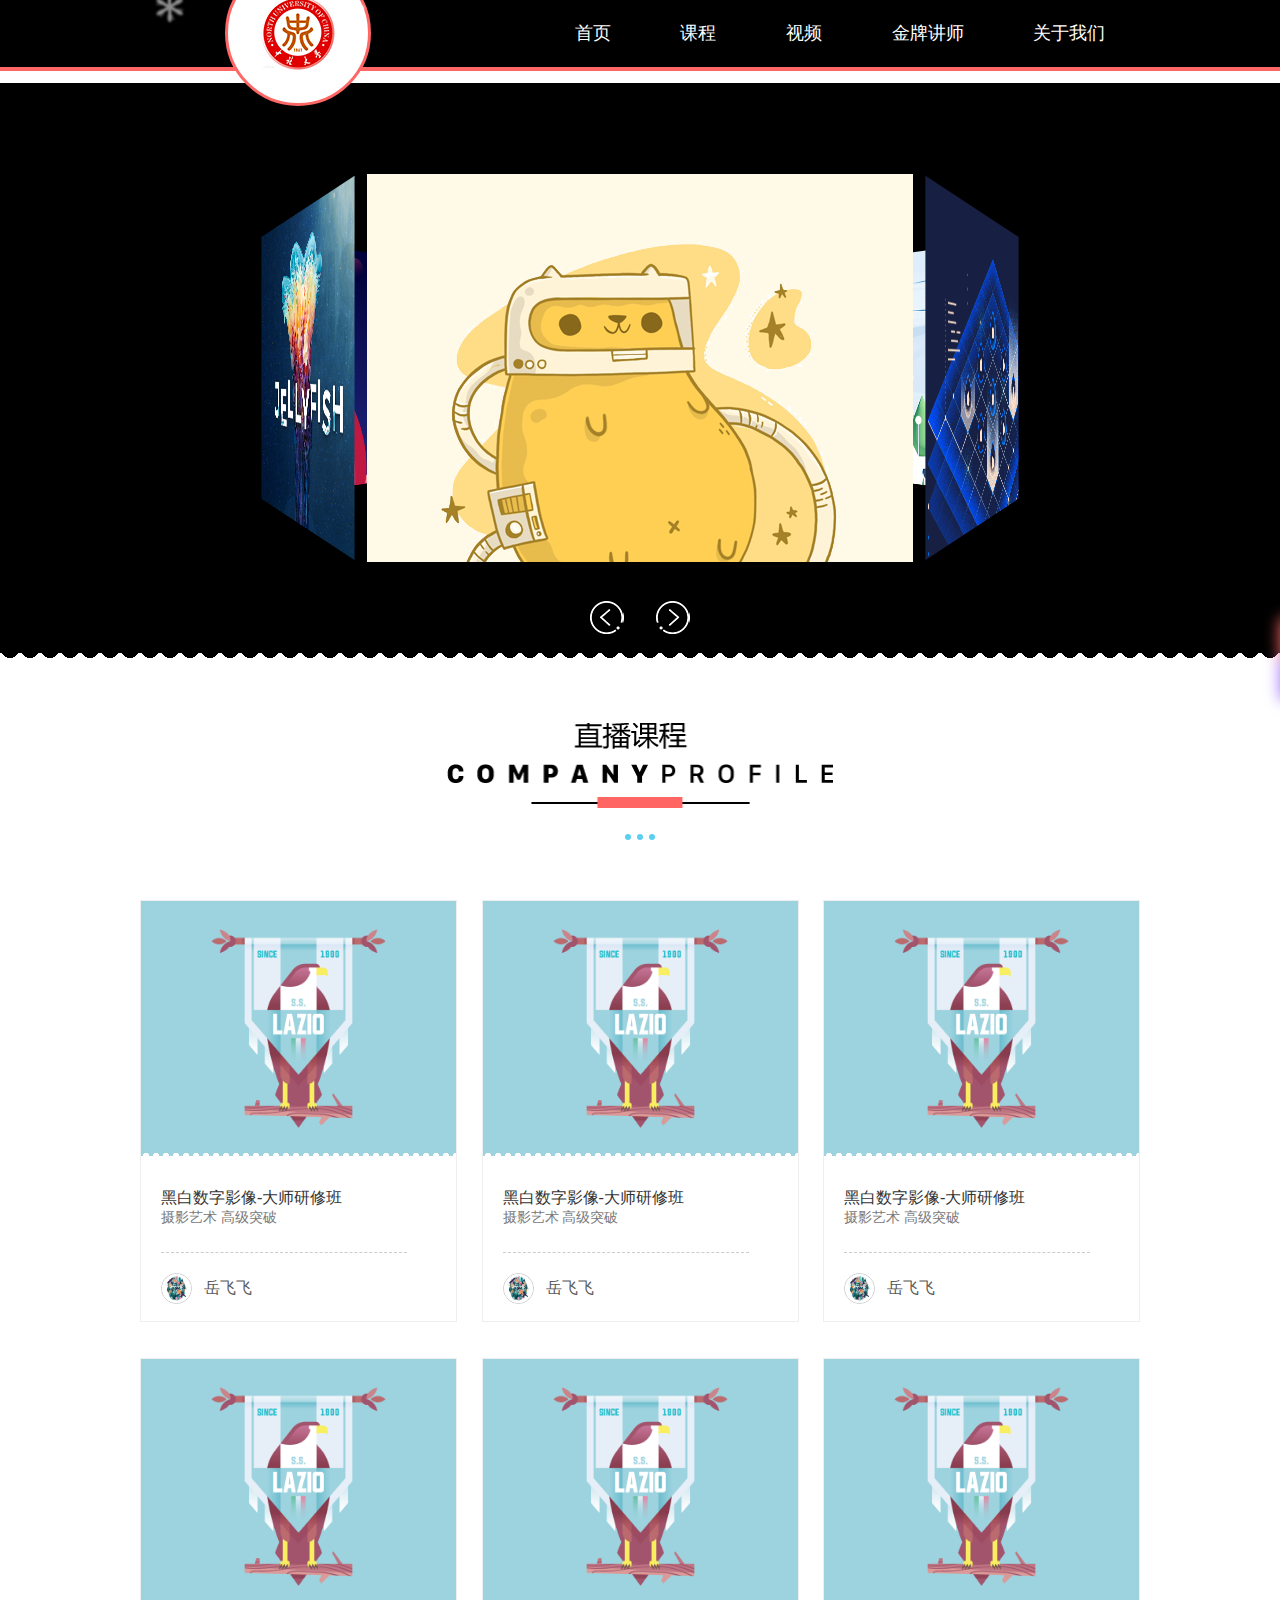
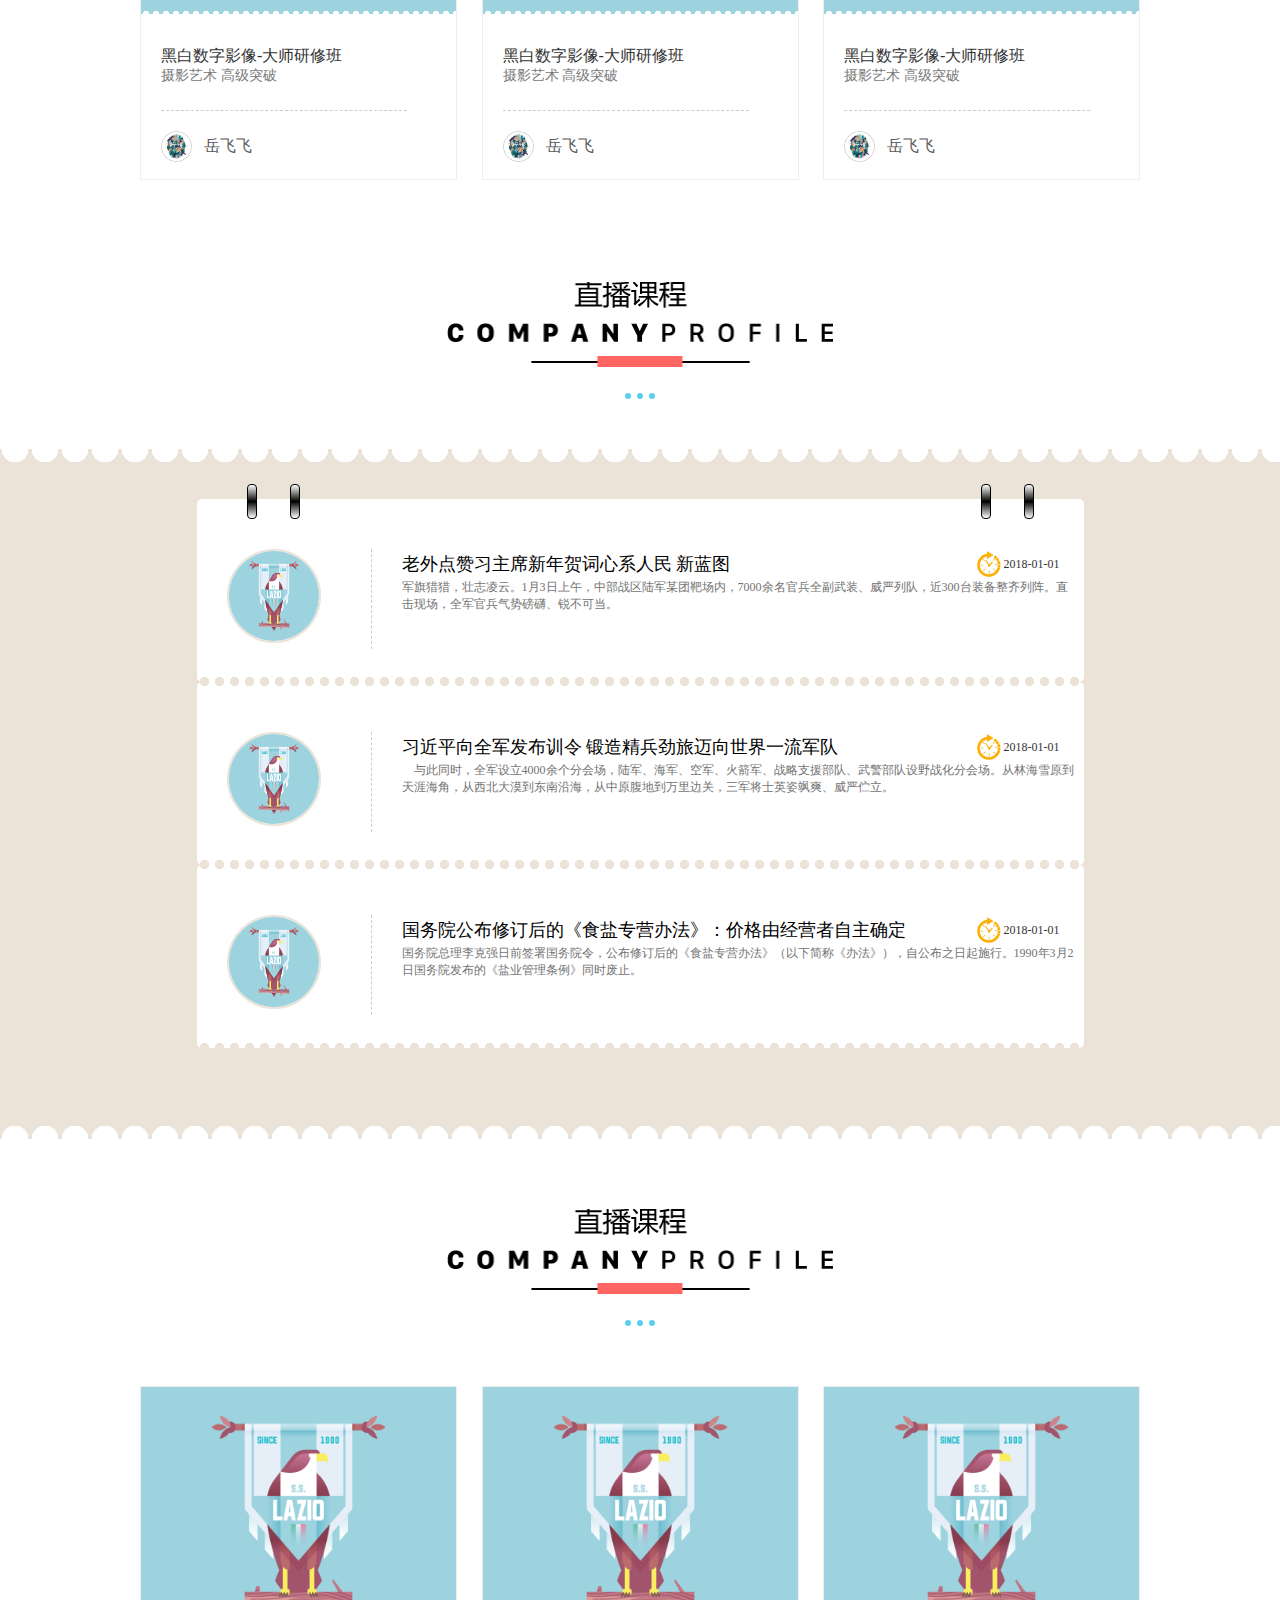
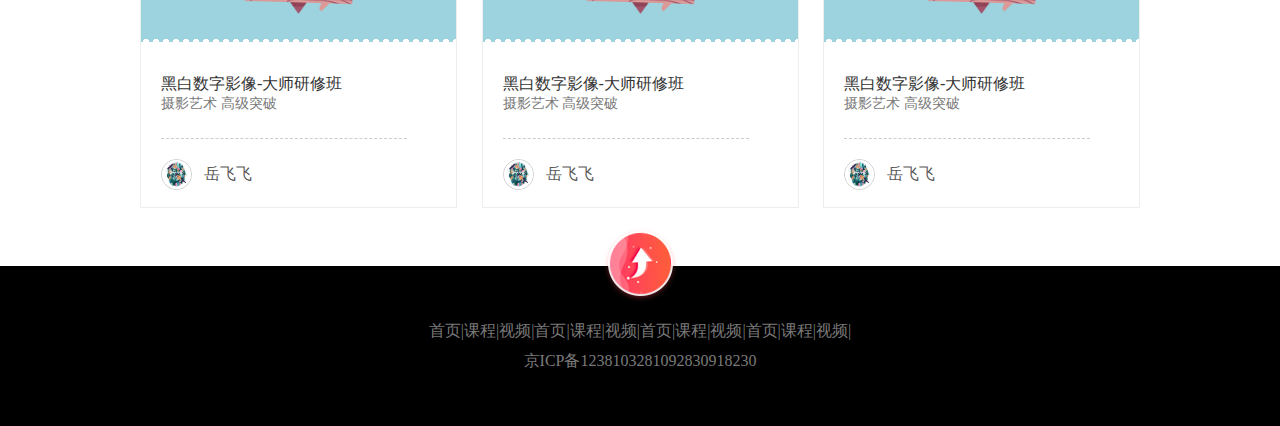
<file: video-master/index.html>
<!doctype html>
<html lang="en">
<head>
    <meta charset="UTF-8">
    <meta name="viewport"
          content="width=device-width, user-scalable=no, initial-scale=1.0, maximum-scale=1.0, minimum-scale=1.0">
    <meta http-equiv="X-UA-Compatible" content="ie=edge">
    <title>Document</title>
    <link rel="stylesheet" href="index.css">
</head>
<body>
<header class="top-head">
    <div class="top-middle">
        <div class="top-logo"></div>
        <nav class="top-nav">
            <ul>
                <li><a href="#">首页</a></li>
                <li class="course"><a href="#">课程</a>
                    <ul class="top-list">
                        <li>平面课程 Plane course</li>
                        <li>平面课程 Plane course</li>
                        <li>平面课程 Plane course</li>
                        <li>平面课程 Plane course</li>
                        <li>平面课程 Plane course</li>
                    </ul>
                </li>
                <li><a href="#">视频</a></li>
                <li><a href="#">金牌讲师</a></li>
                <li><a href="#">关于我们</a></li>
            </ul>
        </nav>
    </div>
</header>
<div class="top-line"></div>
<div class="banner-box">
    <div class="banner">
        <ul>
            <li></li>
            <li></li>
            <li></li>
            <li></li>
            <li></li>
            <li></li>
        </ul>
        <div class="banner-arrow">
            <div class="banner-prev"></div>
            <div class="banner-next"></div>
        </div>
        <div class="banner-bottom"></div>
    </div>
</div>
<div class="content-box">
    <div class="content-title"></div>
    <div class="content-pagers">
        <div></div>
        <div></div>
        <div></div>
    </div>
    <div class="video-list">
        <div class="video-item">
            <div class="video-thumb">
                <img src="video.png" alt="">
                <div class="video-box">
                    <div class="video-mask">
                        <div class="video-time">课时:45min</div>
                        <div class="video-number">200人在学习</div>
                    </div>
                </div>
            </div>
            <div class="video-border"></div>
            <div class="video-title">
                <p>黑白数字影像-大师研修班</p>
                <p>摄影艺术 高级突破</p>
            </div>
            <div class="video-author">
                <img src="pic.png" alt="">
                <span>岳飞飞</span>
            </div>
        </div>
        <div class="video-item">
            <div class="video-thumb">
                <img src="video.png" alt="">
                <div class="video-box">
                    <div class="video-mask">
                        <div class="video-time">课时:45min</div>
                        <div class="video-number">200人在学习</div>
                    </div>
                </div>
            </div>
            <div class="video-border"></div>
            <div class="video-title">
                <p>黑白数字影像-大师研修班</p>
                <p>摄影艺术 高级突破</p>
            </div>
            <div class="video-author">
                <img src="pic.png" alt="">
                <span>岳飞飞</span>
            </div>
        </div>
        <div class="video-item">
            <div class="video-thumb">
                <img src="video.png" alt="">
                <div class="video-box">
                    <div class="video-mask">
                        <div class="video-time">课时:45min</div>
                        <div class="video-number">200人在学习</div>
                    </div>
                </div>
            </div>
            <div class="video-border"></div>
            <div class="video-title">
                <p>黑白数字影像-大师研修班</p>
                <p>摄影艺术 高级突破</p>
            </div>
            <div class="video-author">
                <img src="pic.png" alt="">
                <span>岳飞飞</span>
            </div>
        </div>
        <div class="video-item">
            <div class="video-thumb">
                <img src="video.png" alt="">
                <div class="video-box">
                    <div class="video-mask">
                        <div class="video-time">课时:45min</div>
                        <div class="video-number">200人在学习</div>
                    </div>
                </div>
            </div>
            <div class="video-border"></div>
            <div class="video-title">
                <p>黑白数字影像-大师研修班</p>
                <p>摄影艺术 高级突破</p>
            </div>
            <div class="video-author">
                <img src="pic.png" alt="">
                <span>岳飞飞</span>
            </div>
        </div>
        <div class="video-item">
            <div class="video-thumb">
                <img src="video.png" alt="">
                <div class="video-box">
                    <div class="video-mask">
                        <div class="video-time">课时:45min</div>
                        <div class="video-number">200人在学习</div>
                    </div>
                </div>
            </div>
            <div class="video-border"></div>
            <div class="video-title">
                <p>黑白数字影像-大师研修班</p>
                <p>摄影艺术 高级突破</p>
            </div>
            <div class="video-author">
                <img src="pic.png" alt="">
                <span>岳飞飞</span>
            </div>
        </div>
        <div class="video-item">
            <div class="video-thumb">
                <img src="video.png" alt="">
                <div class="video-box">
                    <div class="video-mask">
                        <div class="video-time">课时:45min</div>
                        <div class="video-number">200人在学习</div>
                    </div>
                </div>
            </div>
            <div class="video-border"></div>
            <div class="video-title">
                <p>黑白数字影像-大师研修班</p>
                <p>摄影艺术 高级突破</p>
            </div>
            <div class="video-author">
                <img src="pic.png" alt="">
                <span>岳飞飞</span>
            </div>
        </div>
    </div>
    <div class="content-title2"></div>
    <div class="content-pagers">
        <div></div>
        <div></div>
        <div></div>
    </div>
</div>
<div class="news-box">
    <div class="news-line1"></div>
    <div class="news-line2"></div>
    <div class="news-container">
        <div class="news-clip1"></div>
        <div class="news-clip2"></div>
        <div class="news-clip3"></div>
        <div class="news-clip4"></div>
        <div class="news-list">
            <div class="news-thumb">
                <img src="video.png" alt="">
            </div>
            <div class="news-content">
                <div class="news-title">
                    <span>老外点赞习主席新年贺词心系人民 新蓝图</span>
                    <div class="news-date">2018-01-01</div>
                </div>
                <div class="news-description">
                    军旗猎猎，壮志凌云。1月3日上午，中部战区陆军某团靶场内，7000余名官兵全副武装、威严列队，近300台装备整齐列阵。直击现场，全军官兵气势磅礴、锐不可当。
                </div>
            </div>
            <div class="news-border"></div>
        </div>
        <div class="news-list">
            <div class="news-thumb">
                <img src="video.png" alt="">
            </div>
            <div class="news-content">
                <div class="news-title">
                    <span>习近平向全军发布训令 锻造精兵劲旅迈向世界一流军队</span>
                    <div class="news-date">2018-01-01</div>
                </div>
                <div class="news-description">
                    　与此同时，全军设立4000余个分会场，陆军、海军、空军、火箭军、战略支援部队、武警部队设野战化分会场。从林海雪原到天涯海角，从西北大漠到东南沿海，从中原腹地到万里边关，三军将士英姿飒爽、威严伫立。
                </div>
            </div>
            <div class="news-border"></div>
        </div>
        <div class="news-list">
            <div class="news-thumb">
                <img src="video.png" alt="">
            </div>
            <div class="news-content">
                <div class="news-title">
                    <span>国务院公布修订后的《食盐专营办法》：价格由经营者自主确定</span>
                    <div class="news-date">2018-01-01</div>
                </div>
                <div class="news-description">
                    国务院总理李克强日前签署国务院令，公布修订后的《食盐专营办法》（以下简称《办法》），自公布之日起施行。1990年3月2日国务院发布的《盐业管理条例》同时废止。


                </div>
            </div>
            <div class="news-border"></div>
        </div>
    </div>
</div>
<div class="content-box">
    <div class="content-title"></div>
    <div class="content-pagers">
        <div></div>
        <div></div>
        <div></div>
    </div>
    <div class="video-list two">
        <div class="video-item">
            <div class="video-thumb">
                <img src="video.png" alt="">
                <div class="video-box">
                    <div class="video-mask">
                        <div class="video-time">课时:45min</div>
                        <div class="video-number">200人在学习</div>
                    </div>
                </div>
            </div>
            <div class="video-border"></div>
            <div class="video-title">
                <p>黑白数字影像-大师研修班</p>
                <p>摄影艺术 高级突破</p>
            </div>
            <div class="video-author">
                <img src="pic.png" alt="">
                <span>岳飞飞</span>
            </div>
        </div>
        <div class="video-item">
            <div class="video-thumb">
                <img src="video.png" alt="">
                <div class="video-box">
                    <div class="video-mask">
                        <div class="video-time">课时:45min</div>
                        <div class="video-number">200人在学习</div>
                    </div>
                </div>
            </div>
            <div class="video-border"></div>
            <div class="video-title">
                <p>黑白数字影像-大师研修班</p>
                <p>摄影艺术 高级突破</p>
            </div>
            <div class="video-author">
                <img src="pic.png" alt="">
                <span>岳飞飞</span>
            </div>
        </div>
        <div class="video-item">
            <div class="video-thumb">
                <img src="video.png" alt="">
                <div class="video-box">
                    <div class="video-mask">
                        <div class="video-time">课时:45min</div>
                        <div class="video-number">200人在学习</div>
                    </div>
                </div>
            </div>
            <div class="video-border"></div>
            <div class="video-title">
                <p>黑白数字影像-大师研修班</p>
                <p>摄影艺术 高级突破</p>
            </div>
            <div class="video-author">
                <img src="pic.png" alt="">
                <span>岳飞飞</span>
            </div>
        </div>
    </div>
</div>
<div class="bottom">
    <div class="totop"></div>
    <div class="links">
        首页|课程|视频|首页|课程|视频|首页|课程|视频|首页|课程|视频|
    </div>
    <div class="links">
        京ICP备1238103281092830918230
    </div>
</div>
<div class="rightbar">
    <div class="btn1">
        <div class="contect-us">联系我们</div>
        <div class="engtitle">CONTEXT US</div>
        <div class="qq">
            <img src="QQ.png" alt="">
            <span>123456789</span>
        </div>
        <div class="phone">
            <img src="dianhua.png" alt="">
            <span>123456789</span>
        </div>
    </div>
    <div class="btn2">
        <div class="join">加入公众号</div>
        <div class="engtitle">JOIN US</div>
        <div class="ewm">
            <img src="ewm.png" alt="">
        </div>
    </div>
</div>
</body>
<script src="jquery.min.js"></script>
<script src="jquery.transit.js"></script>
<script src="snow.js"></script>
<script>
    createsnow();
    var flag=true;
    $(".course").click(function () {
        $(this).toggleClass("active");
        if (flag) {
            $(".top-list").show();
            $(".top-list li").each(function (index, obj) {
                $(obj).css({
                    opacity: 0,
                    transform: "rotateX(0deg)",
                    animation: "menu .3s linear forwards " + 0.2 * index + "s"
                })
            })
        } else {
            $(".top-list li").each(function (index, obj) {
                $(obj).css({
                    opacity: 1,
                    transform: "rotateX(0deg)",
                    animation: "menu1 0.3s linear forwards " + (1 - 0.2 * index) + "s"
                })
                setTimeout(function () {
                    $(".top-list").hide();
                }, 1000)
            })
        }
        flag= !flag;
    });

    $(".banner-next").click(function () {
        $(".banner ul").css("rotateY", "-=60");
    });
    $(".banner-prev").click(function () {
        $(".banner ul").css("rotateY", "+=60");
    });
    $(".banner").on("mousedown", function (e) {
        console.log(e.offsetX);
        $(".banner").on("mousemove", moveFn);
        function moveFn(e) {
            console.log(e.offsetX);
        }

        $(".banner").on("mouseup", function () {
            $(this).off("mousemove", moveFn);
        })
    });
    var sx=0, sy=0;
    var n=0;
    $(".video-thumb").each(function (index, ele) {
        $(this).data("hover", false);
    });
    $(".video-thumb").mousemove(function (e) {
        var [x, y]=[e.offsetX, e.offsetY];
        var dir=Math.abs(x - sx) > Math.abs(y - sy) ? "hon" : "ver";
        var ori;
        if (dir === "hon") {
            if (x - sx > 0) {
                ori="right"
            } else {
                ori="left"
            }
        } else {
            if (y - sy > 0) {
                ori="bottom"
            } else {
                ori="top";
            }
        }
        $(this).data("ori", ori);
        if (!$(this).data("hover")) {
            var index=$(this).index(".video-thumb");
            n++;
            if (n === 3) {
                $(this).data("hover", true);
                if (dir === "hon") {
                    if (x - sx > 0) {
                        $(".video-mask").eq(index).addClass("leftIn");
                    } else {
                        $(".video-mask").eq(index).addClass("rightIn");
                    }
                    n=0;
                } else {
                    if (y - sy > 0) {
                        $(".video-mask").eq(index).addClass("topIn");
                    } else {
                        $(".video-mask").eq(index).addClass("bottomIn");

                    }
                    n=0;
                }
            }
        }
        sx=x;
        sy=y;
    });
    $(".video-thumb").mouseleave(function () {
        $(this).data("hover", false);
        var index=$(this).index(".video-thumb");
        switch ($(this).data("ori")) {
            case "left":
                $(".video-mask").eq(index).addClass("leftOut");
                break;
            case "right":
                $(".video-mask").eq(index).addClass("rightOut");
                break;
            case "top":
                $(".video-mask").eq(index).addClass("topOut");
                break;
            case "bottom":
                $(".video-mask").eq(index).addClass("bottomOut");
                break;
        }
    });
    $(".video-mask").on("animationend", function () {
        if (!$(this).parent().parent().data("hover")) {
            $(this).attr("class", "video-mask");
        }
    })

    function words(demo) {
        let str=demo.innerHTML;
        demo.style.position="relative";
        demo.innerHTML="";
        let spans=[];
        Array.from(str).forEach(function (ele) {
            let newspan=document.createElement("span");
            newspan.innerHTML=ele;
            newspan.style.cssText="position:relative;left:0;top:0;";
            demo.appendChild(newspan);
            spans.push(newspan);
        });
        demo.onmousemove=function (e) {
            let [x, y]=[e.offsetX, e.offsetY];
            spans.forEach(function (ele) {
                ele.style.top=Math.abs(x - ele.offsetLeft) / 5 - 15 > 0 ? 0 : Math.abs(x - ele.offsetLeft) / 5 - 15 + "px";
            })
        };
        demo.onmouseleave=function () {
            spans.forEach(function (ele) {
                ele.style.transition="all .3s";
                setTimeout(function () {
                    ele.style.top=0;
                }, 0);
                ele.addEventListener("transitionend", function () {
                    ele.style.transition="none";
                })
            })
        }
    }
    $(".video-title p,.news-title span").each(function (index, ele) {
        words(ele);
    });
    $(".totop").click(function () {
        $("html,body").animate({scrollTop: 0}, 500);
    });
    $(window).scroll(function () {
        if ($(this).scrollTop() > 600) {
            $(".rightbar").addClass("active");
        } else {
            $(".rightbar").removeClass("active");
        }
    });
    $(".btn1").hover(function () {
        $(this).finish();
        $(this)
            .animate({width: 221,height:284},300)
    },function () {
        $(this)
            .animate({height:41,width:124},300)
    });
    $(".btn2").hover(function () {
        $(this).finish();
        $(this)
            .animate({width: 221,height:240},300)
    },function () {
        $(this)
            .animate({height:41,width:124},300)
    });
</script>
</html>
</file>
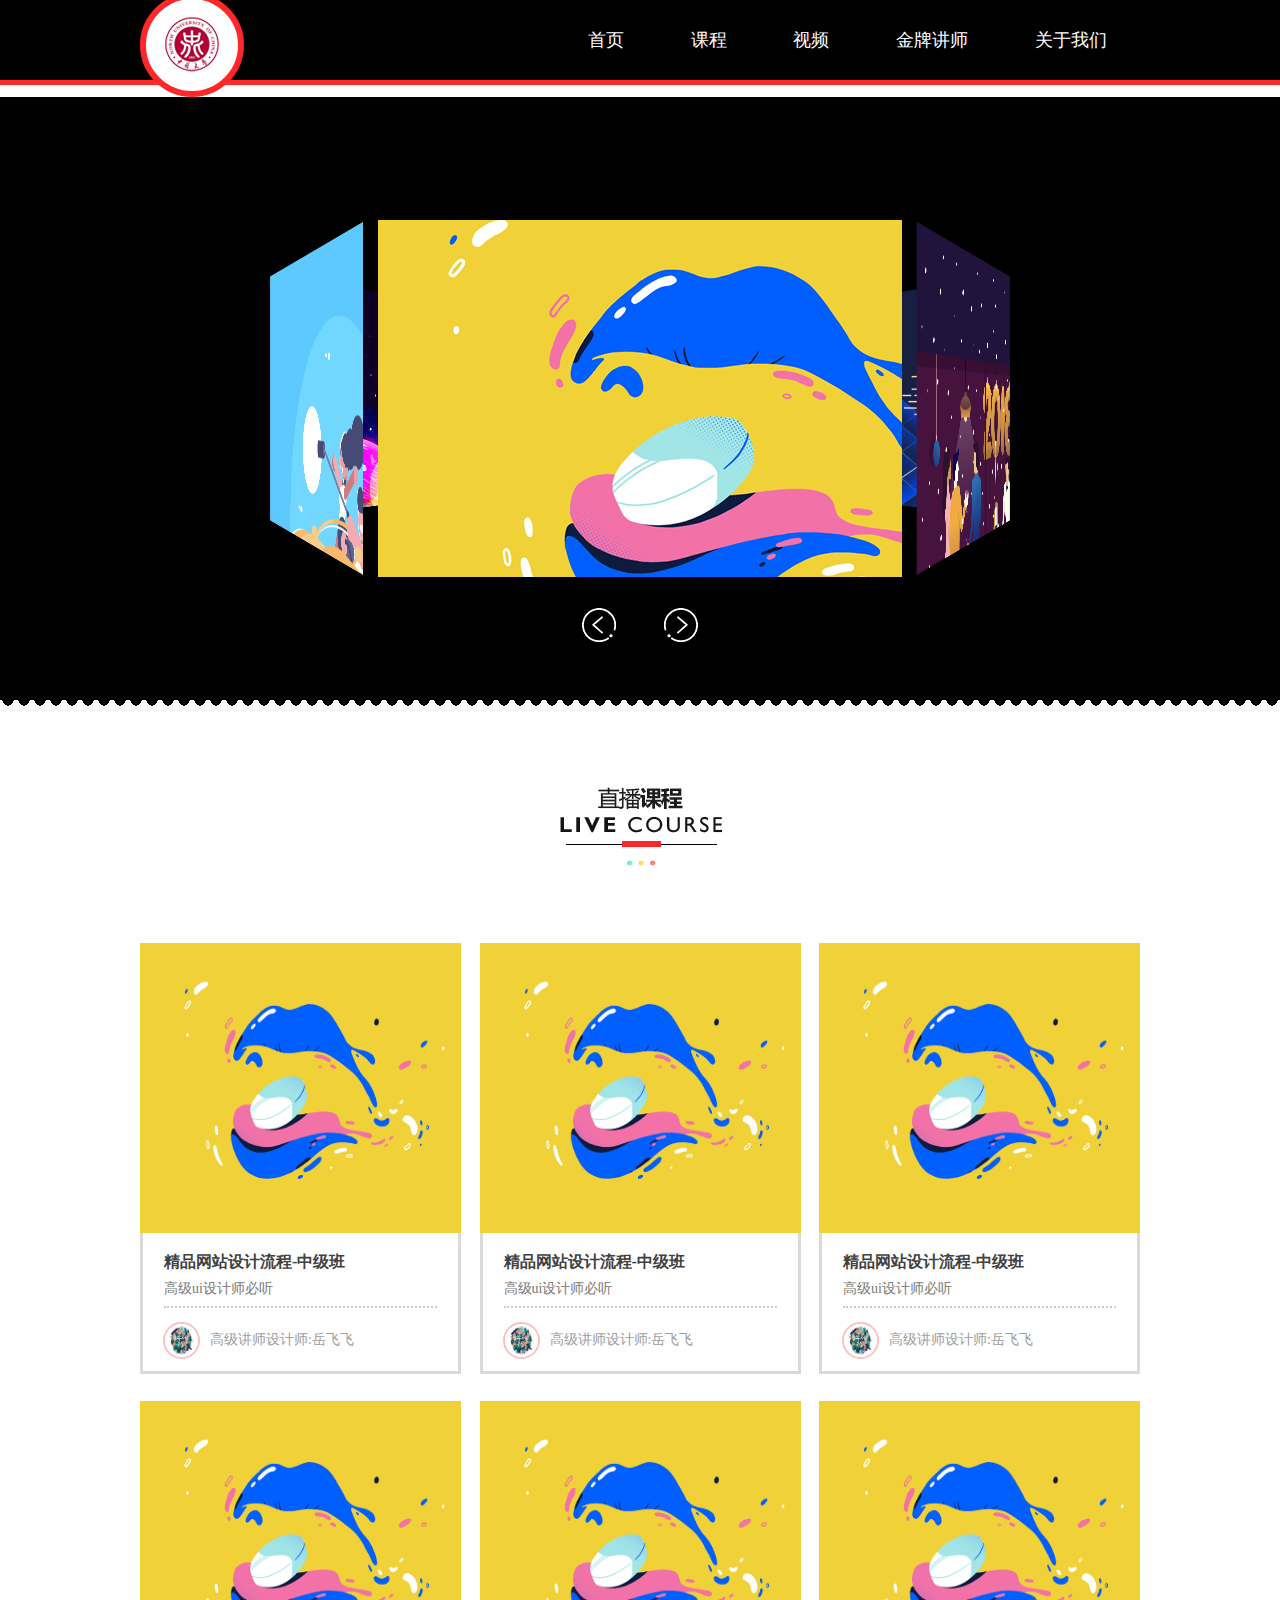
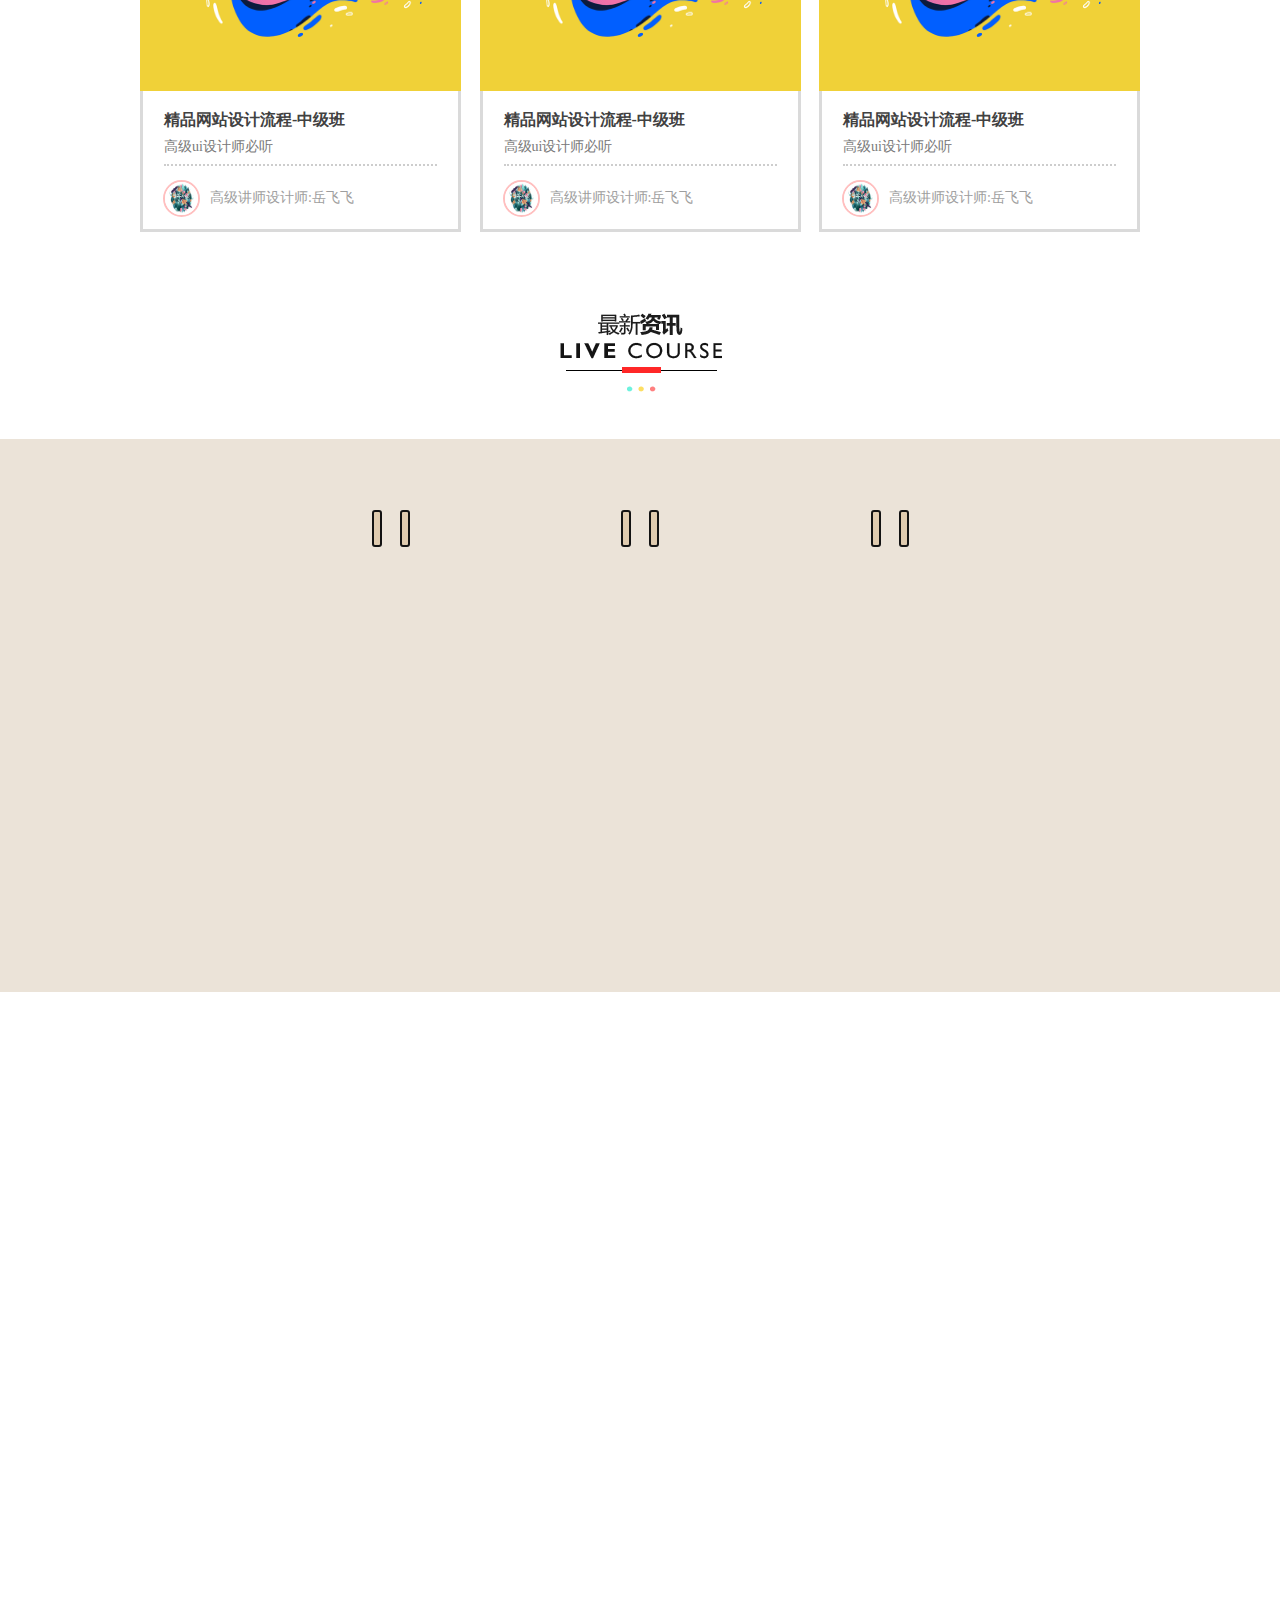
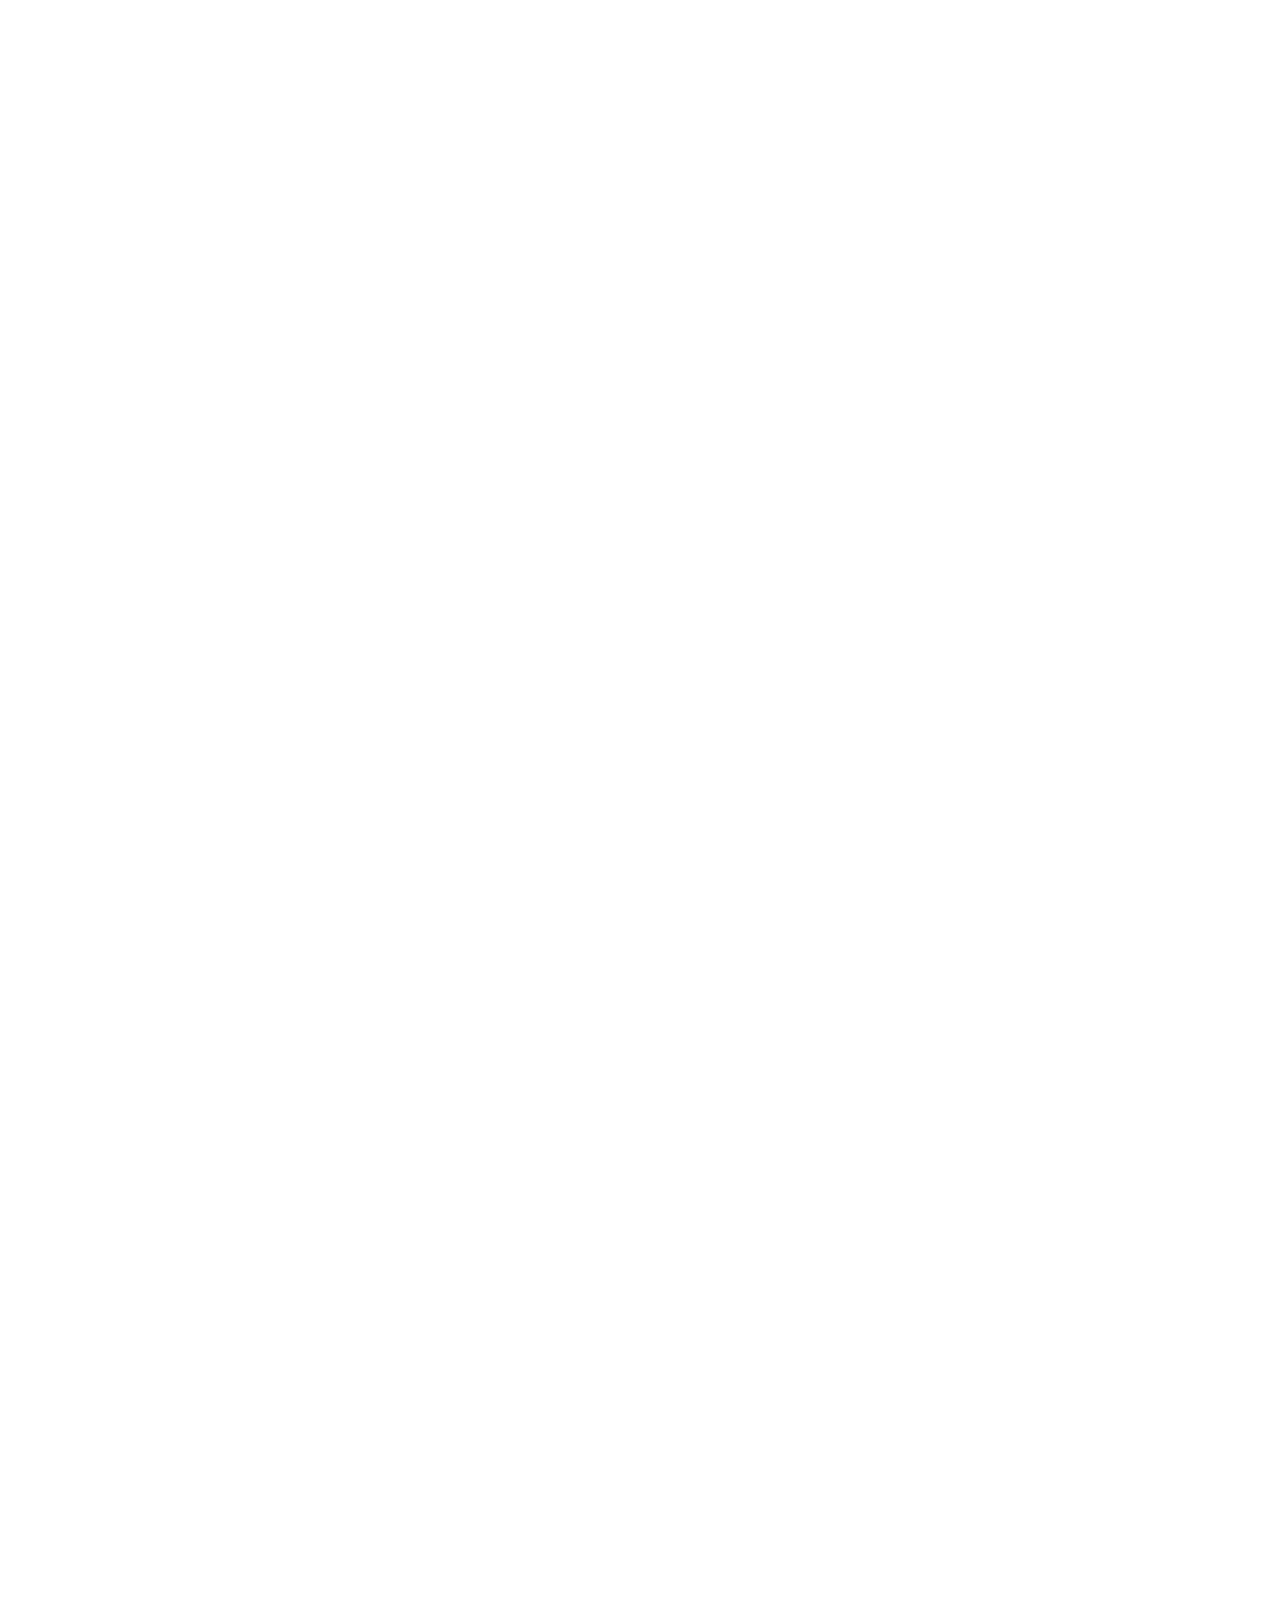
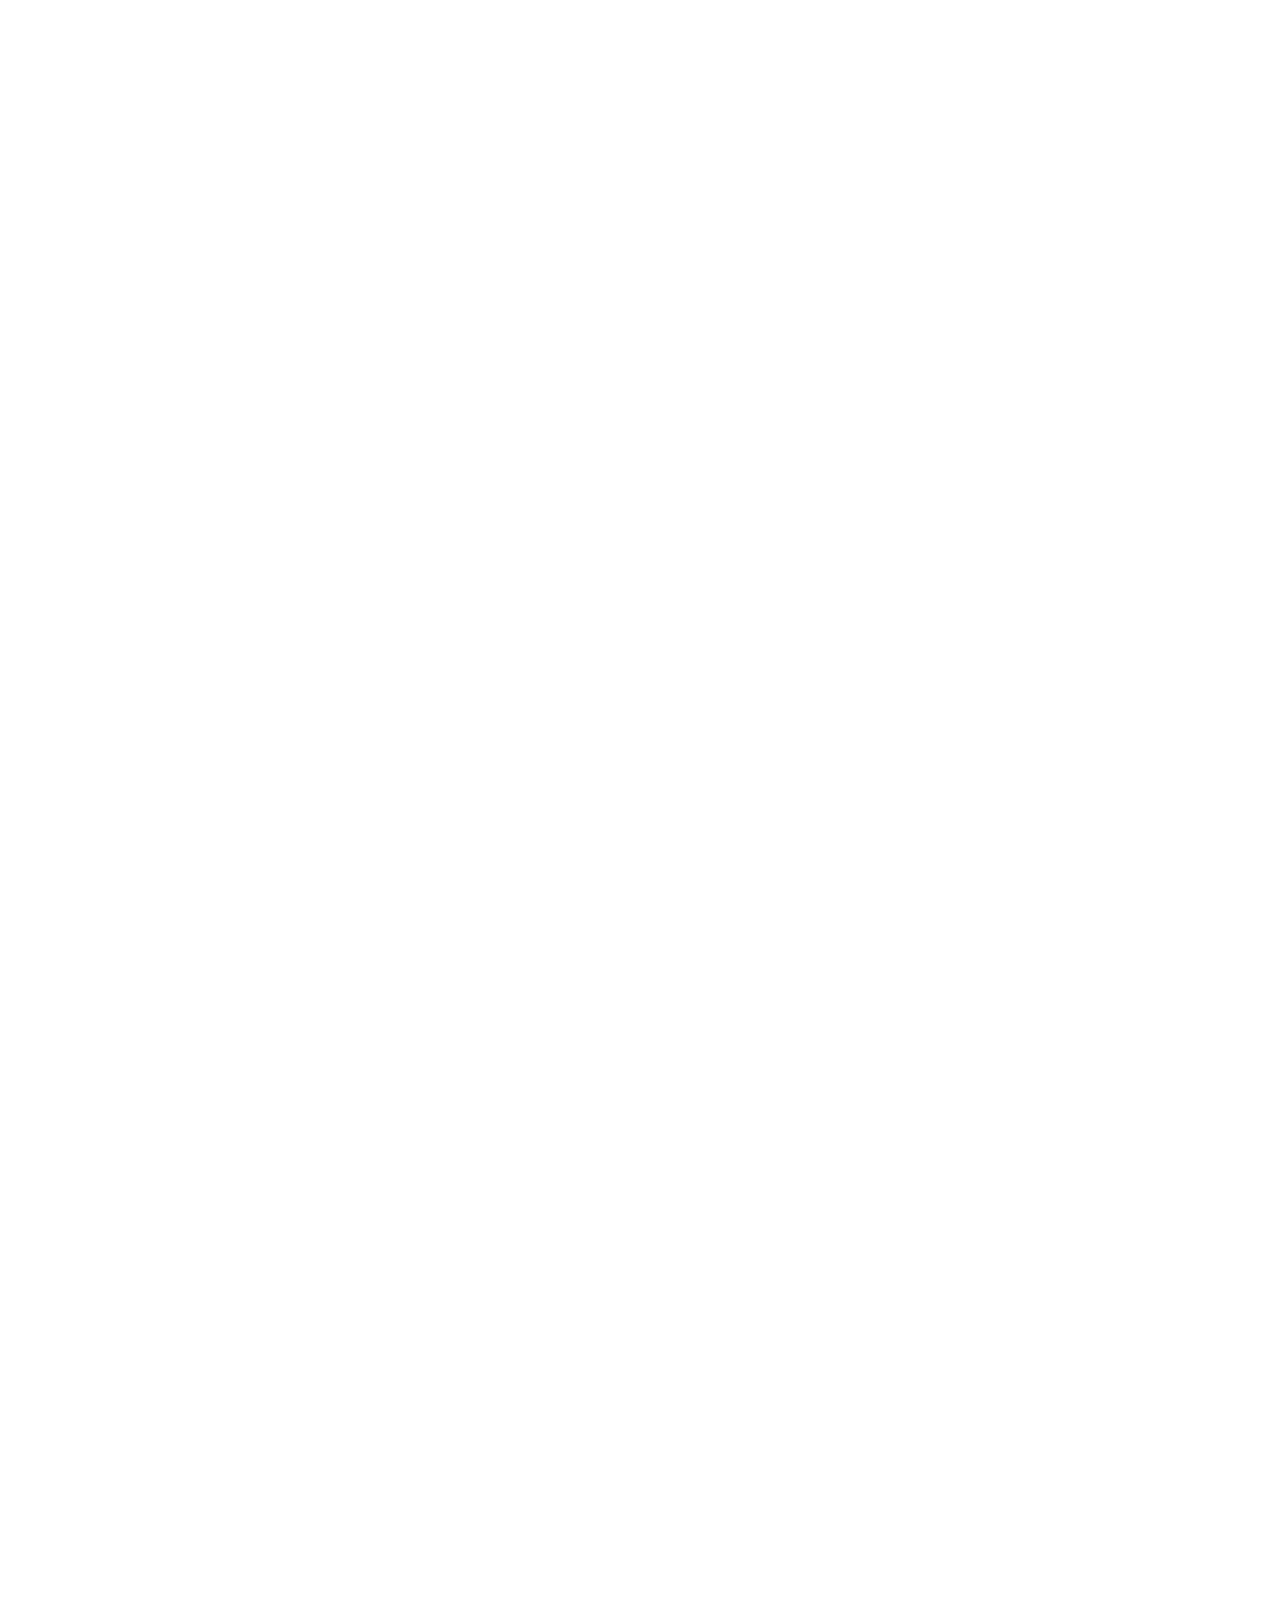
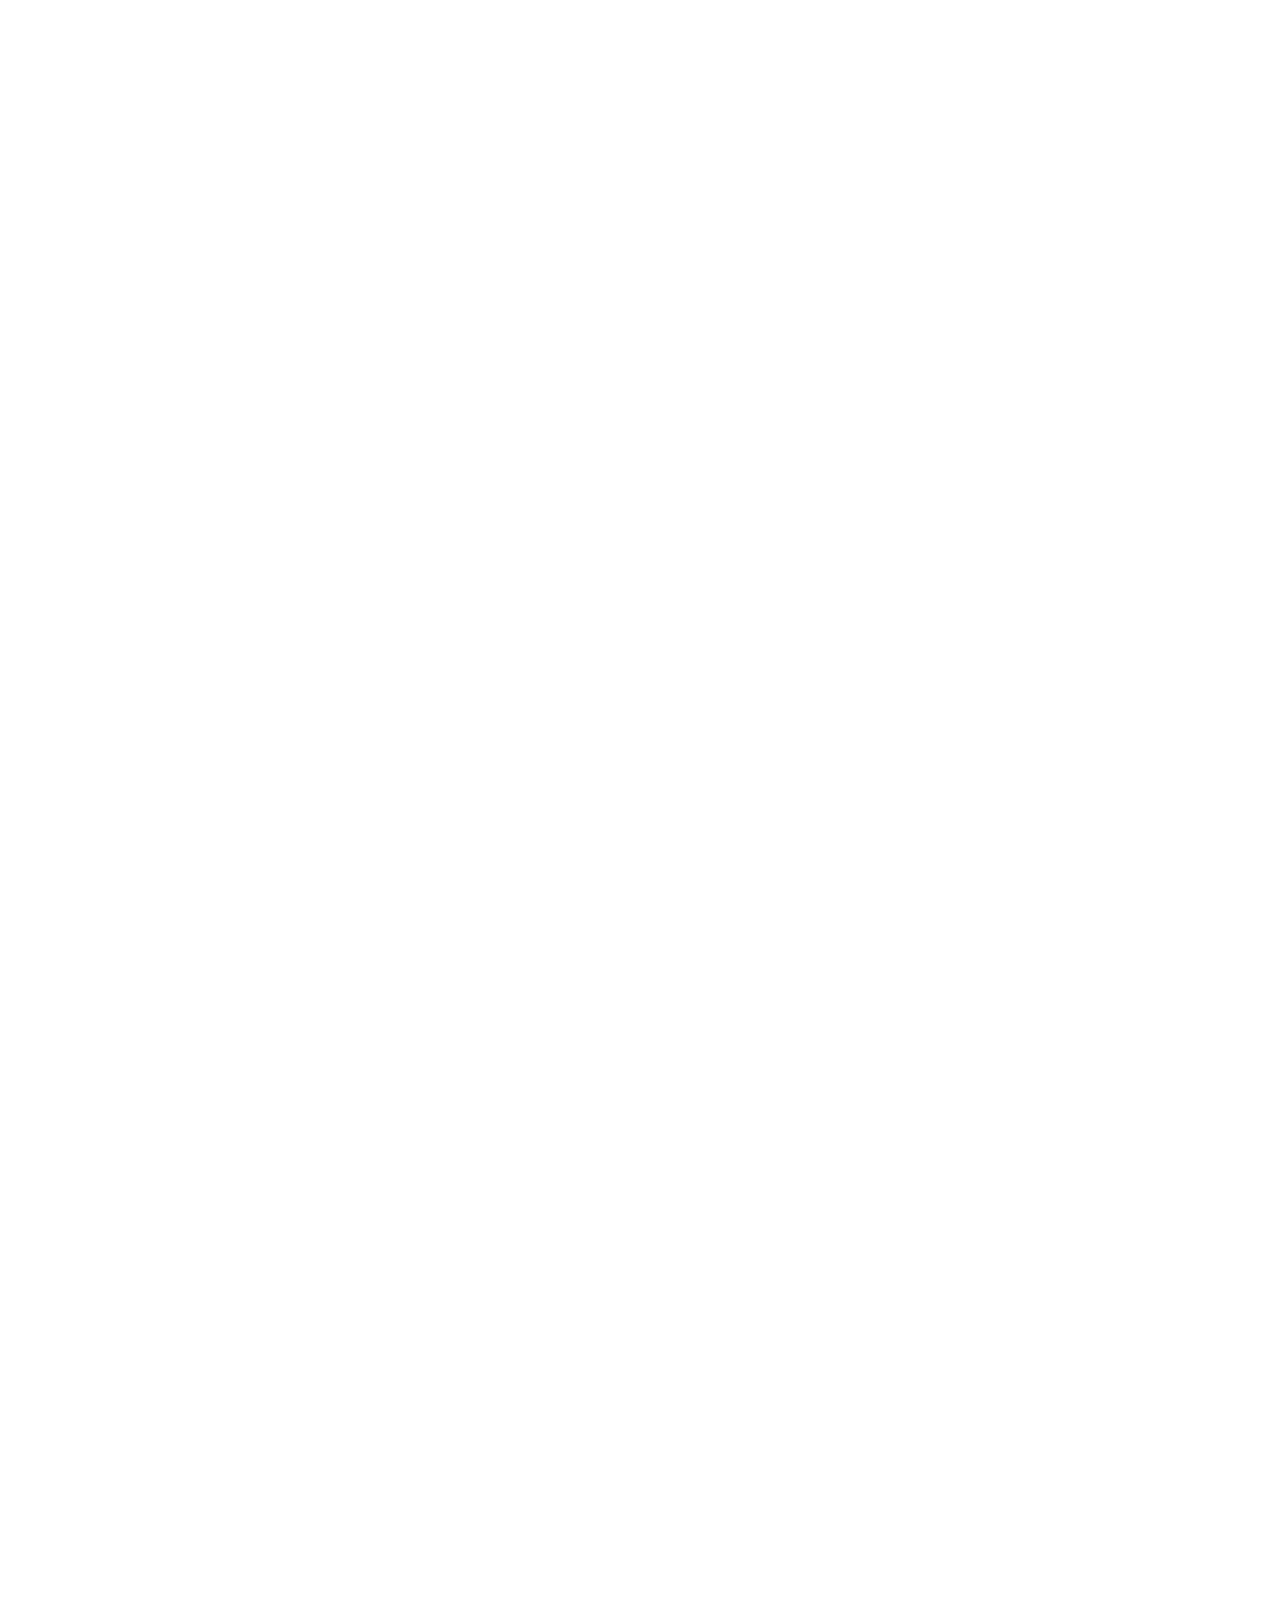
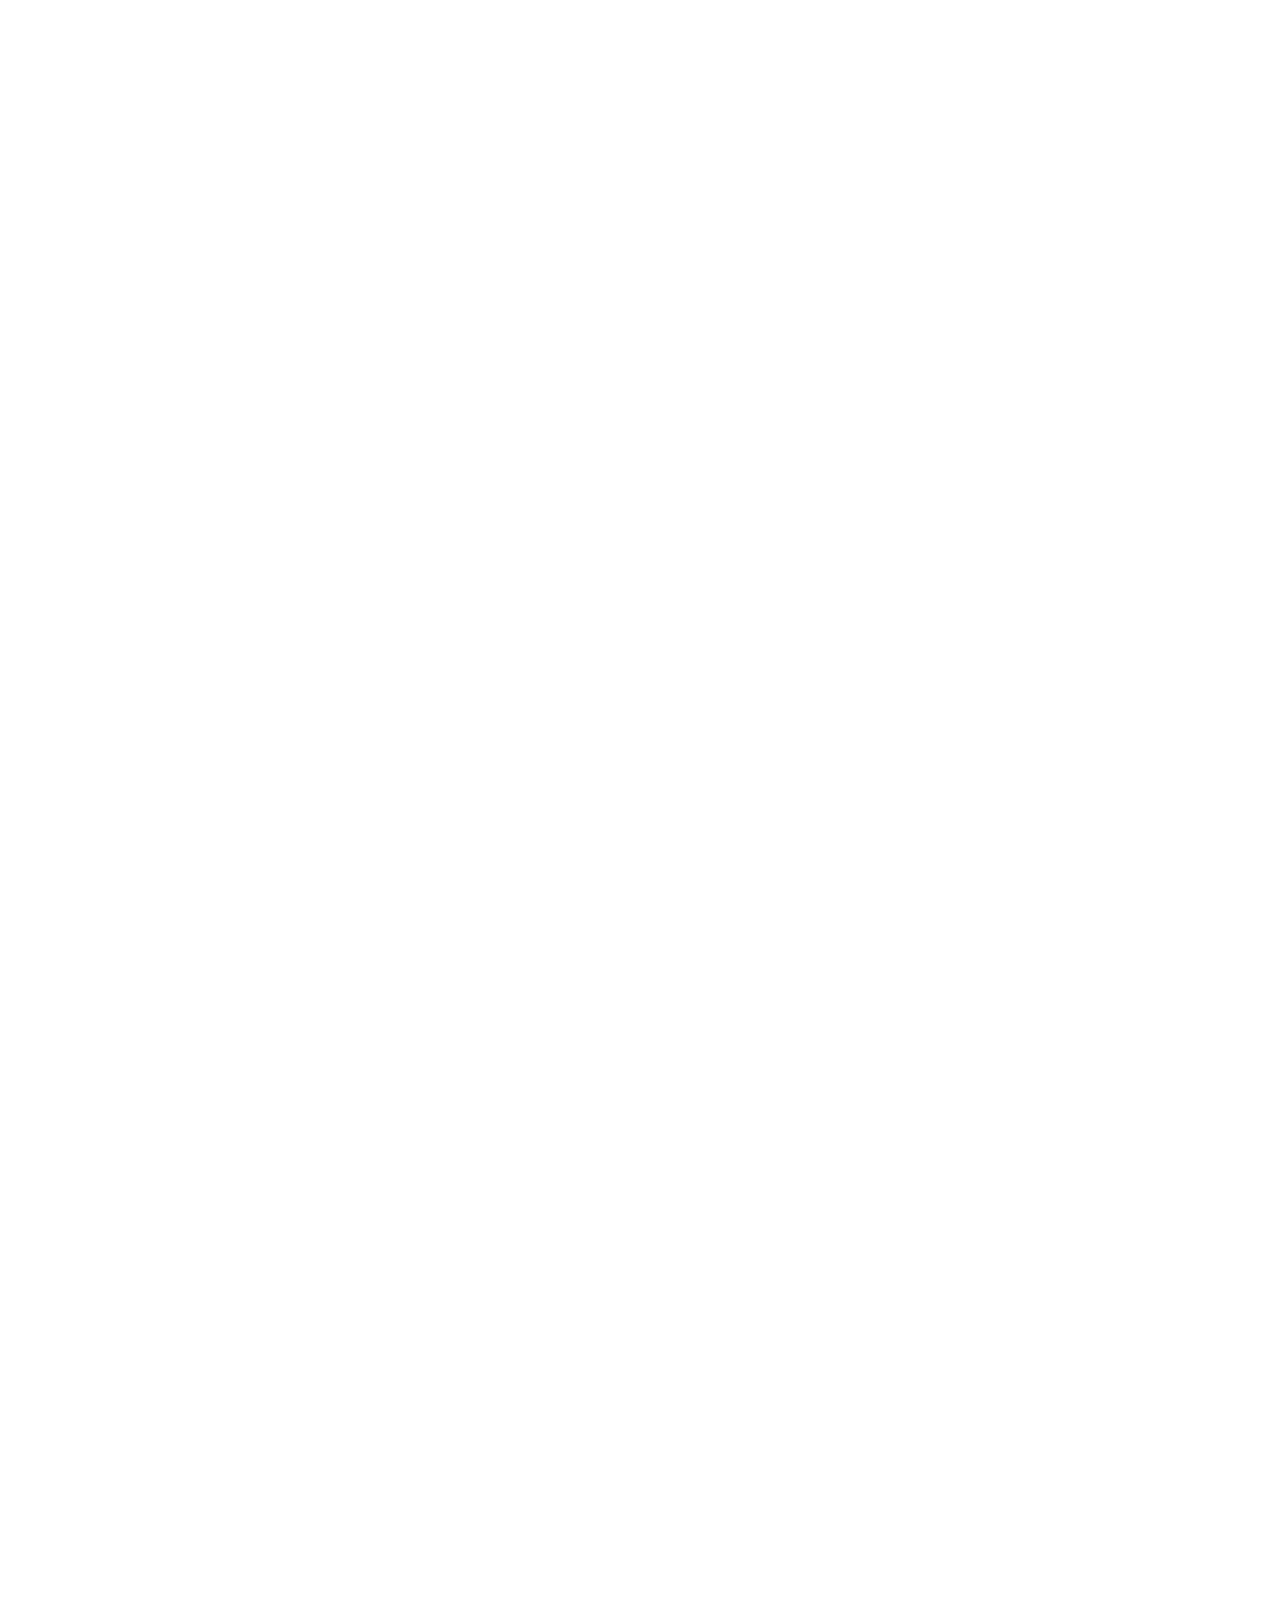
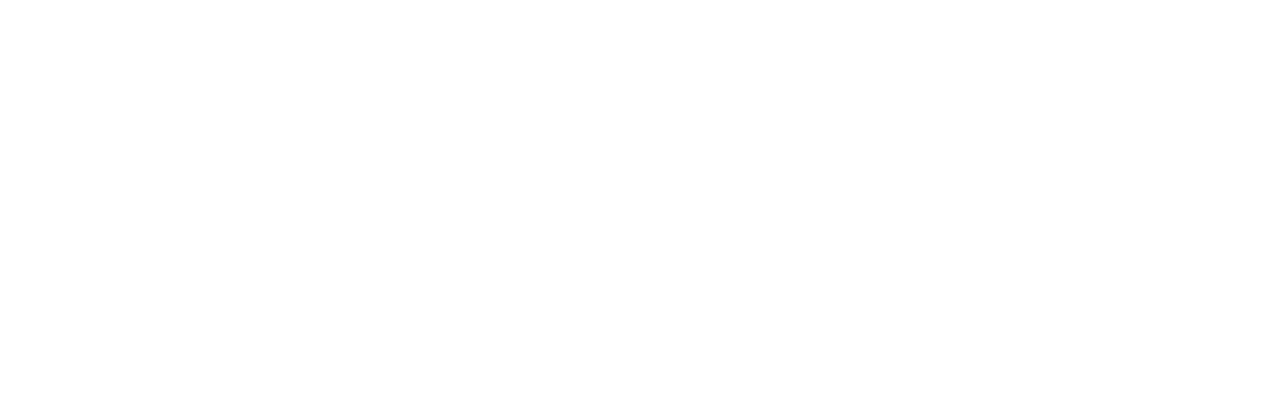
<file: web/index.html>
<!doctype html>
<html lang="en">
<head>
    <meta charset="UTF-8">
    <meta name="viewport"
          content="width=device-width, user-scalable=no, initial-scale=1.0, maximum-scale=1.0, minimum-scale=1.0">
    <meta http-equiv="X-UA-Compatible" content="ie=edge">
    <title>Document</title>
    <link rel="stylesheet" href="css/index.css">
</head>
<body>
<!--头部-->
<header class="top-wrapper">
    <div class="top-inner">
        <div class="top-logo"></div>
        <div class="top-nav">
            <ul>
                <li class="list"><a href="#">首页</a></li>
                <li class="list course">
                    <a href="#">课程</a>
                    <ul class="top-sec-nav">
                        <li><a href="#">平面课程 grahic course</a></li>
                        <li><a href="#">全栈课程 grahic course</a></li>
                        <li><a href="#">UI课程 grahic course</a></li>
                    </ul>
                </li>
                <li class="list"><a href="#">视频</a></li>
                <li class="list"><a href="#">金牌讲师</a></li>
                <li class="list"><a href="#">关于我们</a></li>
            </ul>
        </div>
    </div>
</header>
<div class="top-line"></div>
<!--banner部分-->
<div class="banner-wrapper">
    <div class="banner-wave"></div>
    <div class="banner-inner">
        <ul class="banner-box">
            <li></li>
            <li></li>
            <li></li>
            <li></li>
            <li></li>
            <li></li>
        </ul>
        <div class="banner-arrow">
            <div class="banner-prev"></div>
            <div class="banner-next"></div>
        </div>
    </div>
</div>
<!--内容部分-->
<div class="content-wrapper">
    <div class="content-title"></div>
    <div class="content-list">
        <div class="content-item">
            <div class="content-thumb">
                <img src="images/content.png" alt="">
                <div class="content-mask">
                    <div class="mask">视频时长：45min</div>
                </div>
            </div>
            <div class="content-message">
                <div class="content-name">
                    <p>精品网站设计流程-中级班</p>
                    <p>高级ui设计师必听</p>
                </div>
                <div class="content-author">
                    <img src="images/header.png" alt="">
                    <span>高级讲师设计师:岳飞飞</span>
                </div>
            </div>
        </div>
        <div class="content-item">
            <div class="content-thumb">
                <img src="images/content.png" alt="">
                <div class="content-mask">
                    <div class="mask">视频时长：45min</div>
                </div>
            </div>
            <div class="content-message">
                <div class="content-name">
                    <p>精品网站设计流程-中级班</p>
                    <p>高级ui设计师必听</p>
                </div>
                <div class="content-author">
                    <img src="images/header.png" alt="">
                    <span>高级讲师设计师:岳飞飞</span>
                </div>
            </div>
        </div>
        <div class="content-item">
            <div class="content-thumb">
                <img src="images/content.png" alt="">
                <div class="content-mask">
                    <div class="mask">视频时长：45min</div>
                </div>
            </div>
            <div class="content-message">
                <div class="content-name">
                    <p>精品网站设计流程-中级班</p>
                    <p>高级ui设计师必听</p>
                </div>
                <div class="content-author">
                    <img src="images/header.png" alt="">
                    <span>高级讲师设计师:岳飞飞</span>
                </div>
            </div>
        </div>
        <div class="content-item">
            <div class="content-thumb">
                <img src="images/content.png" alt="">
                <div class="content-mask">
                    <div class="mask">视频时长：45min</div>
                </div>
            </div>
            <div class="content-message">
                <div class="content-name">
                    <p>精品网站设计流程-中级班</p>
                    <p>高级ui设计师必听</p>
                </div>
                <div class="content-author">
                    <img src="images/header.png" alt="">
                    <span>高级讲师设计师:岳飞飞</span>
                </div>
            </div>
        </div>
        <div class="content-item">
            <div class="content-thumb">
                <img src="images/content.png" alt="">
                <div class="content-mask">
                    <div class="mask">视频时长：45min</div>
                </div>
            </div>
            <div class="content-message">
                <div class="content-name">
                    <p>精品网站设计流程-中级班</p>
                    <p>高级ui设计师必听</p>
                </div>
                <div class="content-author">
                    <img src="images/header.png" alt="">
                    <span>高级讲师设计师:岳飞飞</span>
                </div>
            </div>
        </div>
        <div class="content-item">
            <div class="content-thumb">
                <img src="images/content.png" alt="">
                <div class="content-mask">
                    <div class="mask">视频时长：45min</div>
                </div>
            </div>
            <div class="content-message">
                <div class="content-name">
                    <p>精品网站设计流程-中级班</p>
                    <p>高级ui设计师必听</p>
                </div>
                <div class="content-author">
                    <img src="images/header.png" alt="">
                    <span>高级讲师设计师:岳飞飞</span>
                </div>
            </div>
        </div>
    </div>
</div>
<!--新闻部分-->
<div class="news-wrapper">
    <div class="news-title"></div>
    <div class="news-bg">
        <div class="news-inner">
            <div class="news-clip"></div>
            <div class="news-clip"></div>
            <div class="news-clip"></div>
            <div class="news-clip"></div>
            <div class="news-clip"></div>
            <div class="news-clip"></div>
            <div class="news-list">
                <div class="news-border"></div>
                <div class="news-left">
                    <img src="images/header.png" alt="">
                </div>
                <div class="news-right">
                    <div class="news-message">
                        中北大学简介...
                        <div class="news-date">2018-01-07</div>
                    </div>
                    <div class="news-description">学校更名为太原机械制造工业学校并划归第一机械工业部管理。9月太原机械制造
                        工业学校升格更名为太原机械学院。</div>
                </div>
            </div>
            <div class="news-list">
                <div class="news-border"></div>
                <div class="news-left">
                    <img src="images/header.png" alt="">
                </div>
                <div class="news-right">
                    <div class="news-message">
                        中北大学简介...
                        <div class="news-date">2018-01-07</div>
                    </div>
                    <div class="news-description">学校更名为太原机械制造工业学校并划归第一机械工业部管理。9月太原机械制造
                        工业学校升格更名为太原机械学院。</div>
                </div>
            </div>
            <div class="news-list">
                <div class="news-border"></div>
                <div class="news-left">
                    <img src="images/header.png" alt="">
                </div>
                <div class="news-right">
                    <div class="news-message">
                        中北大学简介...
                        <div class="news-date">2018-01-07</div>
                    </div>
                    <div class="news-description">学校更名为太原机械制造工业学校并划归第一机械工业部管理。9月太原机械制造
                        工业学校升格更名为太原机械学院。</div>
                </div>
            </div>
        </div>
    </div>
</div>
</body>
<script src="js/jquery.min.js"></script>
<script src="js/jquery.transit.js"></script>
<script src="js/index.js"></script>
<script type="text/javascript">
    window.onload = init;
    var dingshiqi;
    function init() {
        dingshiqi = window.setInterval("qiehuan()",2000);
        document.getElementById("li1").style.background = "red";
    }
    var i = 1;
    function qiehuan(){
        var imgs = document.getElementById("imgs");
        i++;
        if(i>5){
            i = 1;
        }
        qingchu();
        var liobj = document.getElementById("li"+i);
        imgs.src="image/"+i+".jpg";
        liobj.style.background = "red";
    }
    function stop(){
        window.clearInterval(dingshiqi);
    }
    function start(){
        dingshiqi = window.setInterval("qiehuan()",2000);
    }
    function xuanze(li,me){
        i = li;
        qingchu();
        stop();
        var imgs = document.getElementById("imgs");
        imgs.src="image/"+li+".jpg";
        me.style.background="red";
    }
    //li颜色清除
    function qingchu(){
        for(var j = 1;j<=5;j++){
            var obj = document.getElementById("li"+j);
            obj.style.background = "none";
        }
    }
</script>
</html>
</file>
<file: video-master/index.css>
* {
    margin: 0;
    padding: 0;
    list-style: none;
    font-family: "Malayalam MN";
}

.top-head {
    width: 100%;
    height: 67px;
    background: #000;
}

.top-line {
    width: 100%;
    height: 12px;
    border-top: 4px solid #f66;
}

.top-middle {
    width: 1000px;
    margin: 0 auto;
}

.top-logo {
    width: 140px;
    height: 140px;
    background: #fff;
    border: 3px solid #f66;
    border-radius: 50%;
    position: relative;
    float: left;
    margin-left: 85px;
    top: -40px;
    z-index: 999;
    background: #fff url(logo.png) no-repeat center;
}

.top-nav {
    width: 600px;
    height: 67px;
    float: right;
}

.top-nav > ul {
    width: 100%;
    height: 100%;
    display: flex;
    justify-content: space-around;
}

.top-nav > ul > li {
    position: relative;
    height: 100%;
    line-height: 67px;
    padding: 0 30px;
    transition: all 2s;
}

.top-nav > ul a {
    font-size: 18px;
    color: #fff;
    text-decoration: none;
}

.top-nav > ul > li.active {
    background: #ff9b79;
    height: 71px;
}

.top-list {
    position: absolute;
    left: 0;
    top: 71px;
    width: 190px;
    z-index: 999;
    transform-style: preserve-3d;
    display: none;
}

.top-list li {
    width: 100%;
    height: 45px;
    border-bottom: 1px dashed #fff;
    text-align: center;
    line-height: 45px;
    opacity: 0;
    transform-origin: top;
    transform: rotateX(90deg);
    background: url(bg.png);
    color: #eee;
}

.top-list li:nth-child(1) {
    background-position: 0 0;
}

.top-list li:nth-child(2) {
    background-position: 0 -45px;
}

.top-list li:nth-child(3) {
    background-position: 0 -90px;

}

.top-list li:nth-child(4) {
    background-position: 0 -135px;

}

.top-list li:nth-child(5) {
    background-position: 0 -180px;

}

@keyframes menu {
    0% {
        opacity: 0;
        transform: rotateX(90deg);
    }
    100% {
        opacity: 1;
        transform: rotateX(0deg);
    }
}

@keyframes menu1 {
    0% {
        opacity: 1;
        transform: rotateX(0deg);
    }
    100% {
        opacity: 0;
        transform: rotateX(90deg);
    }
}

.top-list li a {
    color: #fff;
    text-decoration: none;
}

.banner-box {
    width: 100%;
    height: 570px;
    background: #000;
    position: relative;
}

.banner {
    width: 100%;
    height: 570px;
    perspective: 1000px;
    transform-style: preserve-3d;
}

.banner ul {
    width: 546px;
    height: 388px;
    background: rgba(255, 255, 255, 0.46);
    position: absolute;
    left: 0;
    right: 0;
    top: 0;
    bottom: 0;
    margin: auto;
    transform-style: preserve-3d;
    /*animation: rotate 10s linear infinite;*/
    transform-origin: center center -490px;
    transition: all 1s;
    /*472*/
}

.banner ul li {
    width: 546px;
    height: 388px;
    position: absolute;
    left: 0;
    top: 0;
    transform-origin: center center -490px;
    background-size: cover;
    background-position: center;
}

.banner ul li:nth-child(1) {
    transform: rotateY(60deg);
    background: url(1.png);
    background-position: -50px -20px;
}

.banner ul li:nth-child(2) {
    transform: rotateY(120deg);
    background: url(2.jpg);
}

.banner ul li:nth-child(3) {
    transform: rotateY(180deg);
    background: url(3.jpg);
    background-position: -50px -100px;
}

.banner ul li:nth-child(4) {
    transform: rotateY(240deg);
    background: url(4.png);
}

.banner ul li:nth-child(5) {
    transform: rotateY(300deg);
    background: url(5.png);
    background-position: center -80px;

}

.banner ul li:nth-child(6) {
    transform: rotateY(360deg);
    background: url(6.png);
    background-position: top;
}

@keyframes rotate {
    0% {
        transform: rotateY(0deg);
    }
    100% {
        transform: rotateY(360deg);
    }
}

.banner-bottom {
    width: 100%;
    height: 20px;
    background: red;
    position: absolute;
    bottom: -6px;
    left: 0;
    background: radial-gradient(circle closest-side, #000 0%, #000 90%, transparent 0);
    background-size: 20px 20px;
}

.banner-arrow {
    width: 100px;
    height: 34px;
    position: absolute;
    left: 0;
    right: 0;
    margin: auto;
    bottom: 18px;
}

.banner-prev {
    width: 34px;
    height: 34px;
    float: left;
    background: url(prev.png);
}

.banner-next {
    width: 34px;
    height: 34px;
    float: right;
    background: url(next.png);
    cursor: pointer;

}

.content-box {
    width: 1000px;
    margin: 0 auto;
}

.content-title {
    width: 387px;
    height: 91px;
    background: url(title.png) no-repeat;
    background-size: contain;
    margin: 0 auto;
    margin-top: 70px;
}

.content-pagers {
    width: 30px;
    height: 6px;
    margin: 0 auto;
    margin-top: 20px;
    display: flex;
    justify-content: space-between;
}

.content-pagers div {
    width: 6px;
    height: 6px;
    background: #5bcfef;
    border-radius: 50%;
}

.video-list {
    width: 1000px;
    margin-top: 60px;
    height: 880px;
    display: flex;
    justify-content: space-between;
    align-content: space-between;
    flex-wrap: wrap;
}

.video-list.two {
    width: 1000px;
    margin-top: 60px;
    height: 480px;
    display: flex;
    justify-content: space-between;
}

.video-item {
    width: 315px;
    height: 420px;
    background: #fff;
    border: 1px solid #eeeeee;
    position: relative;
    z-index:99998;
}

.video-thumb {
    width: 315px;
    height: 255px;
    position: relative;
    overflow: hidden;
}

.video-mask {
    width: 100%;
    position: absolute;
    height: 55px;
    background: rgba(0, 0, 0, 0.5);
    bottom: -55px;
    left: 0;
    color: #fff;
    font-size: 12px;
    line-height: 55px;
}

.video-box {
    width: 100%;
    height: 55px;
    position: absolute;
    left: 0;
    bottom: 0;
    overflow: hidden;
}

@keyframes leftIn {
    0% {
        left: -315px;
        top: 0;
    }
    100% {
        left: 0;
        top: 0;
    }
}

.leftIn {
    animation: leftIn .2s ease-in forwards;
}

@keyframes rightIn {
    0% {
        left: 315px;
        top: 0;
    }
    100% {
        left: 0;
        top: 0;

    }
}

.rightIn {
    animation: rightIn .2s ease-in forwards;
}

@keyframes bottomIn {
    0% {
        left: 0;
        top: 55px;

    }
    100% {
        left: 0;
        top: 0;

    }
}

.bottomIn {
    animation: bottomIn .2s ease-in forwards;
}

@keyframes topIn {
    0% {
        left: 0;
        top: -55px;
    }
    100% {
        left: 0;
        top: 0;
    }
}

.topIn {
    animation: topIn .2s ease-in forwards;
}

@keyframes leftOut {
    0% {
        left: 0;
        top: 0;
    }
    100% {
        left: -315px;
        top: 0;
    }
}

.leftOut {
    animation: leftOut .2s ease-in forwards;
}

@keyframes rightOut {
    0% {
        left: 0;
        top: 0;
    }
    100% {
        left: 315px;
        top: 0;
    }
}

.rightOut {
    animation: rightOut .2s ease-in forwards;
}

@keyframes topOut {
    0% {
        left: 0;
        top: 0;
    }
    100% {
        left: 0;
        top: -55px;
    }
}

.topOut {
    animation: topOut .2s ease-in forwards;
}

@keyframes bottomOut {
    0% {
        left: 0;
        top: 0;
    }
    100% {
        left: 0;
        top: 55px;
    }
}

.bottomOut {
    animation: bottomOut .2s ease-in forwards;
}

.video-time {
    float: left;
    margin-left: 25px;
}

.video-number {
    float: right;
    margin-right: 23px;
}

.video-thumb img {
    width: 315px;
    height: 255px;
}

.video-border {
    width: 100%;
    height: 10px;
    margin-top: -5px;
    background: radial-gradient(circle closest-side, #fff 0%, #fff 60%, transparent 0);
    background-size: 10px 10px;
    position: relative;
    z-index: 99;
}

.video-title {
    width: 246px;
    height: 64px;
    border-bottom: 1px dashed #ccc;
    margin-left: 20px;
    margin-top: 27px;

}

.video-title p:first-child {
    font-size: 16px;
    color: #333;
}

.video-title p:last-child {
    font-size: 14px;
    color: #797979;
}

.video-author {
    width: 200px;
    height: 70px;
    display: flex;
    align-items: center;
}

.video-author img {
    width: 29px;
    height: 29px;
    border: 1px solid #ccc;
    border-radius: 50%;
    margin-left: 20px;
}

.video-author span {
    margin-left: 12px;
    color: #595959;
}

.content-title2 {
    width: 387px;
    height: 91px;
    background: red;
    margin: 0 auto;
    margin-top: 102px;
    background: url(title.png) no-repeat;
    background-size: contain;
}

.news-box {
    width: 100%;
    height: 640px;
    background: #ebe3d7;
    margin-top: 50px;
    position: relative;
    padding-top: 50px;
}

.news-line1 {
    width: 100%;
    height: 30px;
    background: radial-gradient(circle closest-side, #fff 0%, #fff 90%, transparent 0);
    background-size: 30px 30px;
    position: absolute;
    z-index: 99;
    top: -15px;
}

.news-line2 {
    width: 100%;
    height: 30px;
    background: radial-gradient(circle closest-side, #fff 0%, #fff 90%, transparent 0);
    background-size: 30px 30px;
    position: absolute;
    z-index: 99;
    bottom: -15px;
}

.news-container {
    width: 887px;
    margin: 0 auto;
    position: relative;
}

.news-clip1 {
    width: 8px;
    height: 33px;
    border: 1px solid #000;
    background: linear-gradient(#fff 0,#000 50%,#fff 100%);
    border-radius: 4px;
    position: absolute;
    top: -15px;
    left: 50px;
    z-index: 999;
}

.news-clip2 {
    width: 8px;
    height: 33px;
    border: 1px solid #000;
    background: linear-gradient(#fff 0,#000 50%,#fff 100%);
    border-radius: 4px;
    position: absolute;
    top: -15px;
    left: 93px;
    z-index: 999;

}

.news-clip3 {
    width: 8px;
    height: 33px;
    border: 1px solid #000;
    background: linear-gradient(#fff 0,#000 50%,#fff 100%);
    border-radius: 4px;
    position: absolute;
    top: -15px;
    right: 50px;
    z-index: 999;

}

.news-clip4 {
    width: 8px;
    height: 33px;
    border: 1px solid #000;
    background: linear-gradient(#fff 0,#000 50%,#fff 100%);
    border-radius: 4px;
    position: absolute;
    top: -15px;
    right: 93px;
    z-index: 999;

}

@keyframes shake {
    0% {
        transform: perspective(1000px) rotateX(0);
    }
    20% {
        transform: perspective(1000px) rotateX(-20deg);

    }
    40% {
        transform: perspective(1000px) rotateX(20deg);
    }
    60% {
        transform: perspective(1000px) rotateX(-20deg);
    }
    80% {
        transform: perspective(1000px) rotateX(20deg);
    }
    100% {
        transform: perspective(1000px) rotateX(0deg);
    }
}

.news-list {
    width: 100%;
    height: 133px;
    background: #fff;
    border-radius: 5px;
    position: relative;
    padding-top: 50px;
    /*transition: all .5s;*/
    transform-origin: center;
    /*transform: perspective(1000px) rotateX(30deg);*/
}

.news-list:hover {
    /*transform: perspective(1000px) rotateX(0deg);*/
    animation: shake 1s ease-out;
}

.news-border {
    width: 100%;
    height: 15px;
    background: radial-gradient(circle closest-side, #ebe3d7 0%, #ebe3d7 60%, transparent 0);
    background-size: 15px 15px;
    position: absolute;
    z-index: 99;
    bottom: -7px;
}

.news-thumb {
    width: 90px;
    height: 90px;
    border: 2px solid #ebe3d7;
    border-radius: 50%;
    overflow: hidden;
    margin-left: 30px;
    float: left;
}

.news-thumb img {
    width: 100%;
    height: 100%;
}

.news-content {
    width: 682px;
    height: 100px;
    float: right;
    border-left: 1px dashed #ccc;
    padding-left: 30px;
}

.news-title {
    width: 100%;
    height: 30px;
    line-height: 30px;
    font-size: 18px;
}

.news-date {
    width: 70px;
    height: 30px;
    float: right;
    background: url(time.png) no-repeat left;
    background-size: 30px 30px;
    line-height: 30px;
    color: #333;
    padding-left: 30px;
    font-size: 12px;
    margin-right: 10px;
}

.news-description {
    color: #737373;
    font-size: 12px;
    padding-right: 10px;
}

.bottom {
    width: 100%;
    height: 110px;
    background: #000;
    position: relative;
    padding-top: 50px;
}

.totop {
    width: 117px;
    height: 98px;
    position: absolute;
    left: 0;
    right: 0;
    margin: auto;
    top: -49px;
    background: url(totop.png);
    background-size: 100% 100%;
    transition: all 1s;
    cursor: pointer;
}

.totop:hover {
    transform: rotate(-360deg);
}

.links {
    text-align: center;
    width: 100%;
    height: 30px;
    line-height: 30px;
    color: #7a7a7a;
}

.rightbar {
    width: 124px;
    height: 82px;
    position: fixed;
    right: -124px;
    bottom: 200px;
    z-index: 99999;
    transition: all .5s cubic-bezier(0.250, 0.250, 0.500, 1.605);
}

.active {
    right: 0;
}

.btn1 {
    width: 124px;
    height: 41px;
    border-radius: 3px;
    background: #fc6764;
    box-shadow: 0 0 15px #fc6764;
    overflow: hidden;
    position: absolute;
    right: 0;
    bottom: 41px;
}

.contect-us {
    width: 100%;
    height: 41px;
    text-align: center;
    line-height: 41px;
    color: #fff;
    cursor: pointer;

}

.engtitle {
    color: #fff;
    text-align: center;
}

.qq, .phone {
    width: 188px;
    height: 50px;
    border-bottom: 1px dashed #fff;
    margin: 0 auto;
    margin-top: 40px;
}

.qq img {
    width: 15px;
    height: 15px;
    vertical-align: middle;
}

.qq span {
    color: #fff;
    font-size: 14px;
    margin-left: 15px;
}

.phone img {
    width: 15px;
    height: 15px;
    vertical-align: middle;
}

.phone span {
    color: #fff;
    font-size: 14px;
    margin-left: 15px;
}

.btn2 {
    width: 124px;
    border-radius: 3px;
    height: 41px;
    background: #a476fb;
    box-shadow: 0 0 15px #a476fb;
    overflow: hidden;
    position: absolute;
    right:0;
    top:41px;
}

.join {
    text-align: center;
    line-height: 41px;
    color: #fff;
}
.ewm{
    width:109px;
    height:109px;
    margin:30px auto;
}
.ewm img{
    width:109px;
    height:109px;
}
</file>
<file: web/css/index.css>
* {
    margin: 0;
    padding: 0;
    list-style: none;
    font-family: "微软雅黑";
}

/*头部*/
.top-wrapper {
    width: 100%;
    height: 80px;
    background: #000;
}

.top-inner {
    width: 1000px;
    height: 80px;
    margin: 0 auto;
}

.top-logo {
    width: 92px;
    height: 92px;
    background: #fff url("../images/logo.png") center no-repeat;
    background-size: 62px 62px;
    float: left;
    border-radius: 50%;
    border: 6px solid #ff2727;
    margin-top: -7px;
}

.top-nav {
    width: 585px;
    height: 80px;
    float: right;
}

.top-nav > ul {
    width: 100%;
    height: 100%;
    display: flex;
    justify-content: space-around;
    align-items: center;
}

.top-nav > ul > li {
    height: 80px;
    padding: 0 25px;
    line-height: 80px;
    transition: background .5s;
    position: relative;
}

.top-nav > ul > li:hover {
    background: #ff986a;
}

.top-nav a {
    font-size: 18px;
    color: #fff;
    text-decoration: none;
}

.top-sec-nav {
    width: 238px;
    height: auto;
    position: absolute;
    left: 0;
    top: 85px;
    transform-style: preserve-3d;
    perspective: 1000px;
    display: none;
    z-index: 9;
}

.top-sec-nav li {
    width: 100%;
    border-bottom: 2px dotted #ff907d;
    line-height: 43px;
    background: url("../images/nav-bg.png");
    font-size: 14px;
    opacity: 0;
    transform: rotateX(90deg);
    transform-origin: top;
}

.top-sec-nav li:nth-child(1) {
    background-position: 0 0;
}

.top-sec-nav li:nth-child(2) {
    background-position: 0 -43px;
}

.top-sec-nav li:nth-child(3) {
    background-position: 0 -86px;
}

.top-sec-nav li a {
    margin-left: 24px;
    height: 43px;
}

.top-line {
    width: 100%;
    height: 12px;
    background: #fff;
    border-top: 5px solid #fe2a2a;
}

@keyframes slideDown {
    0% {
        opacity: 0;
        transform: rotateX(90deg);
    }
    100% {
        opacity: 1;
        transform: rotate(0deg);
    }
}

@keyframes slideUp {
    0% {
        opacity: 1;
        transform: rotate(0deg);
    }
    100% {
        opacity: 0;
        transform: rotateX(90deg);
    }
}

/*banner部分*/
.banner-wrapper {
    width: 100%;
    height: 603px;
    background: #000;
    position: relative;
}

.banner-wave {
    width: 100%;
    height: 16px;
    position: absolute;
    bottom: -8px;
    background: radial-gradient(circle, #000 0, #000 50%, transparent 0);
    background-size: 16px 16px;
}

.banner-inner {
    width: 1000px;
    height: 603px;
    margin: 0 auto;
    position: relative;
    perspective: 1000px;
    transform-style: preserve-3d;
}

.banner-box {
    width: 524px;
    height: 357px;
    position: absolute;
    left: 0;
    right: 0;
    top: 0;
    bottom: 0;
    margin: auto;
    transform-style: preserve-3d;
    transform-origin: center center -454px;
    /*animation:rotate 5s linear infinite;*/
    transition: all .5s;
    cursor: pointer;
}

.banner-box li {
    width: 524px;
    height: 357px;
    position: absolute;
    left: 0;
    top: 0;
    transform-origin: center center -474px;
}

.banner-box li:nth-child(1) {
    transform: rotateY(60deg);
    background: url(../images/banner1.png);
}

.banner-box li:nth-child(2) {
    transform: rotateY(120deg);
    background: url(../images/banner2.png);
}

.banner-box li:nth-child(3) {
    transform: rotateY(180deg);
    background: url(../images/banner3.png);
}

.banner-box li:nth-child(4) {
    transform: rotateY(240deg);
    background: url(../images/banner4.png);
}

.banner-box li:nth-child(5) {
    transform: rotateY(300deg);
    background: url(../images/banner5.png);
}

.banner-box li:nth-child(6) {
    background: url(../images/banner6.png);
    background-position: -40px -80px;
}

@keyframes rotate {
    0% {
        transform: rotateY(0);
    }
    100% {
        transform: rotateY(360deg);
    }
}

.banner-arrow {
    width: 116px;
    height: 36px;
    position: absolute;
    left: 0;
    right: 0;
    margin: auto;
    bottom: 57px;
}

.banner-prev {
    width: 34px;
    height: 36px;
    float: left;
    background: url(../images/arrow.png);
    cursor: pointer;
}

.banner-next {
    width: 34px;
    height: 36px;
    float: right;
    background: url(../images/arrow.png);
    cursor: pointer;
    transform: rotateY(180deg);
}

/*内容部分*/
.content-wrapper {
    width: 1000px;
    height: auto;
    margin: 0 auto;
    padding-top: 87px;
}

.content-title {
    width: 165px;
    height: 79px;
    margin: 0 auto;
    background: url(../images/title1.png);
}

.content-list {
    width: 1000px;
    height: 889px;
    margin-top: 77px;
    display: flex;
    flex-wrap: wrap;
    justify-content: space-between;
    align-content: space-between;
}

.content-item {
    width: 321px;
    height: 431px;
}

.content-thumb {
    width: 321px;
    height: 290px;
    position: relative;
}

.content-thumb img {
    width: 321px;
    height: 290px;
}

.content-message {
    width: 315px;
    height: 138px;
    border: 3px solid #dadada;
    border-top: 0;
}

.content-name {
    width: 273px;
    height: 54px;
    border-bottom: 2px dotted #cdcdcd;
    margin-left: 21px;
    padding-top: 19px;
}

.content-name p:nth-child(1) {
    font-size: 16px;
    font-weight: bold;
    color: #414141;
}

.content-name p:nth-child(2) {
    font-size: 14px;
    color: #7a7a7a;
    margin-top: 7px;
}

.content-author {
    width: 295px;
    height: 56px;
    border-bottom: 6px solid transparent;
    padding-left: 20px;
}

.content-message:hover .content-author {
    border-bottom: 6px solid #ff4b4b;
}

.content-message:hover .content-name p:nth-child(1) {
    color: #ff2f2f;
}

.content-author img {
    width: 33px;
    height: 33px;
    border: 2px solid #ffbfbf;
    border-radius: 50%;
    float: left;
    margin-top: 14px;
}

.content-author span {
    float: left;
    height: 35px;
    line-height: 35px;
    color: #9e9e9e;
    margin-top: 14px;
    margin-left: 10px;
    font-size: 14px;
}

.content-mask {
    width: 100%;
    height: 40px;
    position: absolute;
    left: 0;
    bottom: 0;
    overflow: hidden;
}

.mask {
    background: rgba(0, 0, 0, 0.5);
    width: 291px;
    height: 40px;
    position: absolute;
    left: -321px;
    top: 0;
    color: #fff;
    line-height: 40px;
    padding-left: 30px;

}

@keyframes leftIn {
    0% {
        left: -321px;
        top: 0;
    }
    100% {
        left: 0;
        top: 0;
    }
}

.leftIn {
    animation: leftIn .3s ease-in forwards;
}

@keyframes rightIn {
    0% {
        left: 321px;
        top: 0;
    }
    100% {
        left: 0;
        top: 0;
    }
}

.rightIn {
    animation: rightIn .3s ease-in forwards;
}

@keyframes topIn {
    0% {
        left: 0;
        top: -40px;
    }
    100% {
        left: 0;
        top: 0;
    }
}

.topIn {
    animation: topIn .3s ease-in forwards;
}

@keyframes bottomIn {
    0% {
        left: 0;
        top: 40px;
    }
    100% {
        left: 0;
        top: 0;
    }
}

.bottomIn {
    animation: bottomIn .3s ease-in forwards;
}

@keyframes leftOut {
    0% {
        left: 0;
        top: 0;
    }
    100% {
        left: -321px;
        top: 0;
    }
}

.leftOut {
    animation: leftOut .3s ease-in forwards;
}

@keyframes rightOut {
    0% {
        left: 0;
        top: 0;

    }
    100% {
        left: 321px;
        top: 0;
    }
}

.rightOut {
    animation: rightOut .3s ease-in forwards;
}

@keyframes topOut {
    0% {
        left: 0;
        top: 0;
    }
    100% {
        left: 0;
        top: -40px;
    }
}

.topOut {
    animation: topOut .3s ease-in forwards;
}

@keyframes bottomOut {
    0% {
        left: 0;
        top: 0;
    }
    100% {
        left: 0;
        top: 40px;
    }
}

.bottomOut {
    animation: bottomOut .3s ease-in forwards;
}

/*新闻部分*/
.news-wrapper {
    width: auto;
    height: auto;
    margin-top: 81px;
}

.news-title {
    width: 163px;
    height: 79px;
    margin: 0 auto;
    background: url(../images/title2.png);
    background-size: 100% 100%;
}

.news-bg {
    width: 100%;
    height: 461px;
    margin-top: 47px;
    background: #ebe3d8;
    padding-top: 92px;
    overflow: hidden;
}

.news-inner {
    width: 697px;
    height: 425px;
    margin: 0 auto;
    position: relative;
}

.news-clip {
    width: 6px;
    height: 33px;
    background: #dfcbaf;
    border: 2px solid #131313;
    border-radius: 3px;
    position: absolute;
    top: -21px;
    z-index:99;
}

.news-clip:nth-child(1) {
    left: 80px;
}

.news-clip:nth-child(2) {
    left: 108px;
}

.news-clip:nth-child(3) {
    left: 329px;
}

.news-clip:nth-child(4) {
    left: 357px;
}

.news-clip:nth-child(5) {
    right: 80px;
}

.news-clip:nth-child(6) {
    right: 108px;
}

.news-list {
    width: 100%;
    height: 141px;
    position: relative;
    background: #fff;
    top:1000px;
}

.news-list:hover .news-message {
    color: #ff4b4b;
}
@keyframes shake {
    0%{
        transform:perspective(1000px) rotateX(0);
    }
    20%{
        transform:perspective(1000px) rotateX(-30deg);
    }
    40%{
        transform:perspective(1000px) rotateX(0);
    }
    60%{
        transform:perspective(1000px) rotateX(30deg);
    }
    80%{
        transform:perspective(1000px) rotateX(0deg);
    }
    100%{
        transform:perspective(1000px) rotateX(0);
    }
}
.news-list:hover{
    animation:shake 0.5s ease-in 2!important;
    top:0;
}
.news-border {
    width: 681px;
    height: 6px;
    position: absolute;
    left: 0;
    bottom: 0;
    background: radial-gradient(circle, #ebe3d8 0, #ebe3d8 50%, transparent 0);
    background-size: 12px 12px;
    background-position: -6px;
    margin-left: 8px;
}

.news-left {
    width: 118px;
    height: 76px;
    margin-top: 37px;
    margin-left: 8px;
    border-right: 2px dotted #c0c0c0;
    float: left;
}

.news-left img {
    width: 64px;
    height: 64px;
    border: 2px solid #ffbfbf;
    margin-left: 23px;
    border-radius: 50%;
}

.news-right {
    width: 505px;
    height: 76px;
    float: left;
    margin-top: 37px;
    padding-left: 26px;
}

.news-message {
    width: 100%;
    height: 19px;
    font-size: 18px;
    color: #585858;
    font-weight: bold;
    transition: all .5s;
}

.news-date {
    width: 86px;
    height: 19px;
    float: right;
    background: url(../images/time.png) no-repeat;
    padding-left: 24px;
    color: #8d8d8d;
    font-size: 14px;
    line-height: 19px;
}

.news-description {
    width: auto;
    height: auto;
    color: #737373;
    margin-top: 16px;
    font-size: 14px;
}



body{
    height:10000px;
}
</file>
